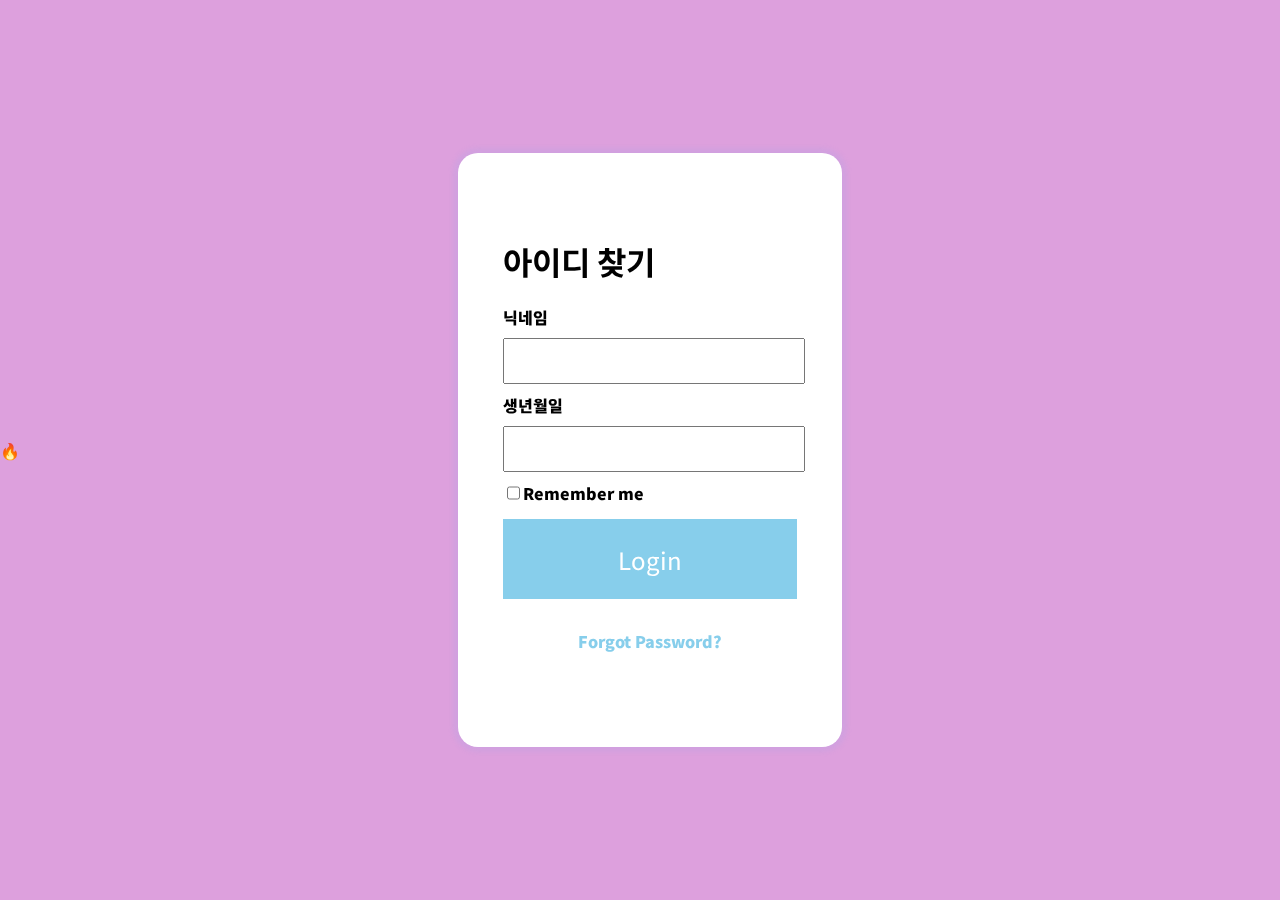
<file: project/web/templates/id_find.html>
<!DOCTYPE html>
<html lang="en">
  <head>
    <meta charset="UTF-8" />
    <meta name="viewport" content="width=device-width, initial-scale=1.0" />
    <title>Document</title>
    <link rel="stylesheet" href="../static/css/find.css" />
  </head>
  <body>
    <div class="icon">🔥</div>
    <div class="container">
      <h1 class="header">아이디 찾기</h1>
      <form action="" class="login-form">
        <div class="form-group">
          <label for="name">닉네임</label>
          <input id="name" name="name" type="name" />
        </div>
        <div class="form-group">
          <label for="birth">생년월일</label>
          <input id="birth" name="birth" type="birth" />
        </div>
        <div class="custom-checkbox">
          <input type="checkbox" name="remember" id="remember" />
          <label for="remember">Remember me</label>
        </div>
      </form>
      <button class="login-button">Login</button>
      <div class="footer-text">
        <a href="http://127.0.0.1:5000/pw_find">Forgot Password?</a>
      </div>
    </div>
  </body>
</html>
</file>
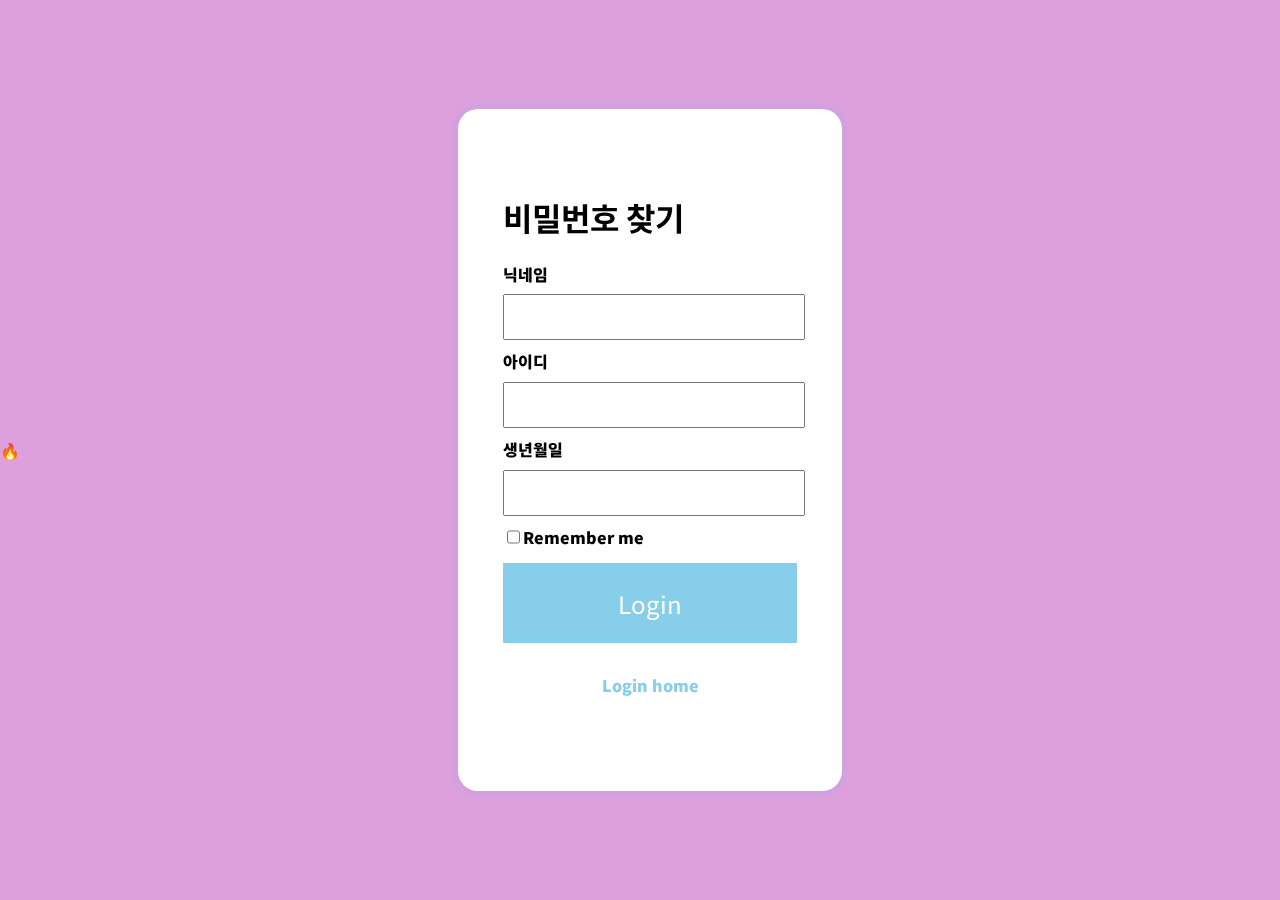
<file: project/web/templates/pw_find.html>
<!DOCTYPE html>
<html lang="en">
  <head>
    <meta charset="UTF-8" />
    <meta name="viewport" content="width=device-width, initial-scale=1.0" />
    <title>Document</title>
    <link rel="stylesheet" href="../static/css/find.css" />
  </head>
  <body>
    <div class="icon">🔥</div>
    <div class="container">
      <h1 class="header">비밀번호 찾기</h1>
      <form action="" class="login-form">
        <div class="form-group">
          <label for="name">닉네임</label>
          <input id="name" name="name" type="name" />
        </div>
        <div class="form-group">
            <label for="id_find">아이디</label>
            <input id="id_find" name="id_find" type="id_find" />
          </div>
        <div class="form-group">
          <label for="birth">생년월일</label>
          <input id="birth" name="birth" type="birth" />
        </div>
        <div class="custom-checkbox">
          <input type="checkbox" name="remember" id="remember" />
          <label for="remember">Remember me</label>
        </div>
      </form>
      <button class="login-button">Login</button>
      <div class="footer-text">
        <a href="http://127.0.0.1:5000/">Login home</a>
      </div>
    </div>
  </body>
</html>
</file>
<file: project/web/static/css/find.css>
@import url('https://fonts.googleapis.com/css2?family=Hahmlet:wght@300&family=Noto+Sans+KR&display=swap');

* {
  font-family: 'Noto Sans KR', sans-serif;
}
body {
  width: 100vw;
  height: 100vh;
  padding: 0px;
  margin: 0px;
  display: flex;
  justify-content: center;
  align-items: center;
  background-color:plum ;
  background-size: cover;
  background-position: center;
}

div {
  box-sizing: border-box;
}

.container {
  width: 30vw;
  margin: 0 auto;
  padding: 5vw 5vh;
  background-color: white;
  box-shadow: 0px 0px 5px 5px rgba(163, 163, 233, 0.2);
  border-radius: 20px;
  backdrop-filter: blur(20px);
  color: #000;
  position: relative;
  font-weight: 900;
}

.login-form {
  width: 100%;
  margin-bottom: 5%;
}

label {
  display: flex;
  justify-content: space-between;
  width: 100%;
}

a {
  color: skyblue;
  text-decoration: none;
}

#name,
#birth,
#id_find {
  width: 100%;
  height: 40px;
  margin: 3% 0;
}

#remember {
  margin-right: 1%;
}

.custom-checkbox {
  display: flex;
}

.login-button {
  background-color: skyblue;
  border: none;
  color: white;
  font-size: 24px;
  width: 100%;
  height: 80px;
}

.footer-text {
  padding: 30px;
  text-align: center;
}

@media screen and (max-width: 425px) {
  .container {
    width: 100vw;
    height: 100vh;
    background-color: transparent;
    display: flex;
    flex-direction: column;
    justify-self: center;
    position: relative;
    padding-top: 40%;
    margin: 0px;
  }
}
</file>
